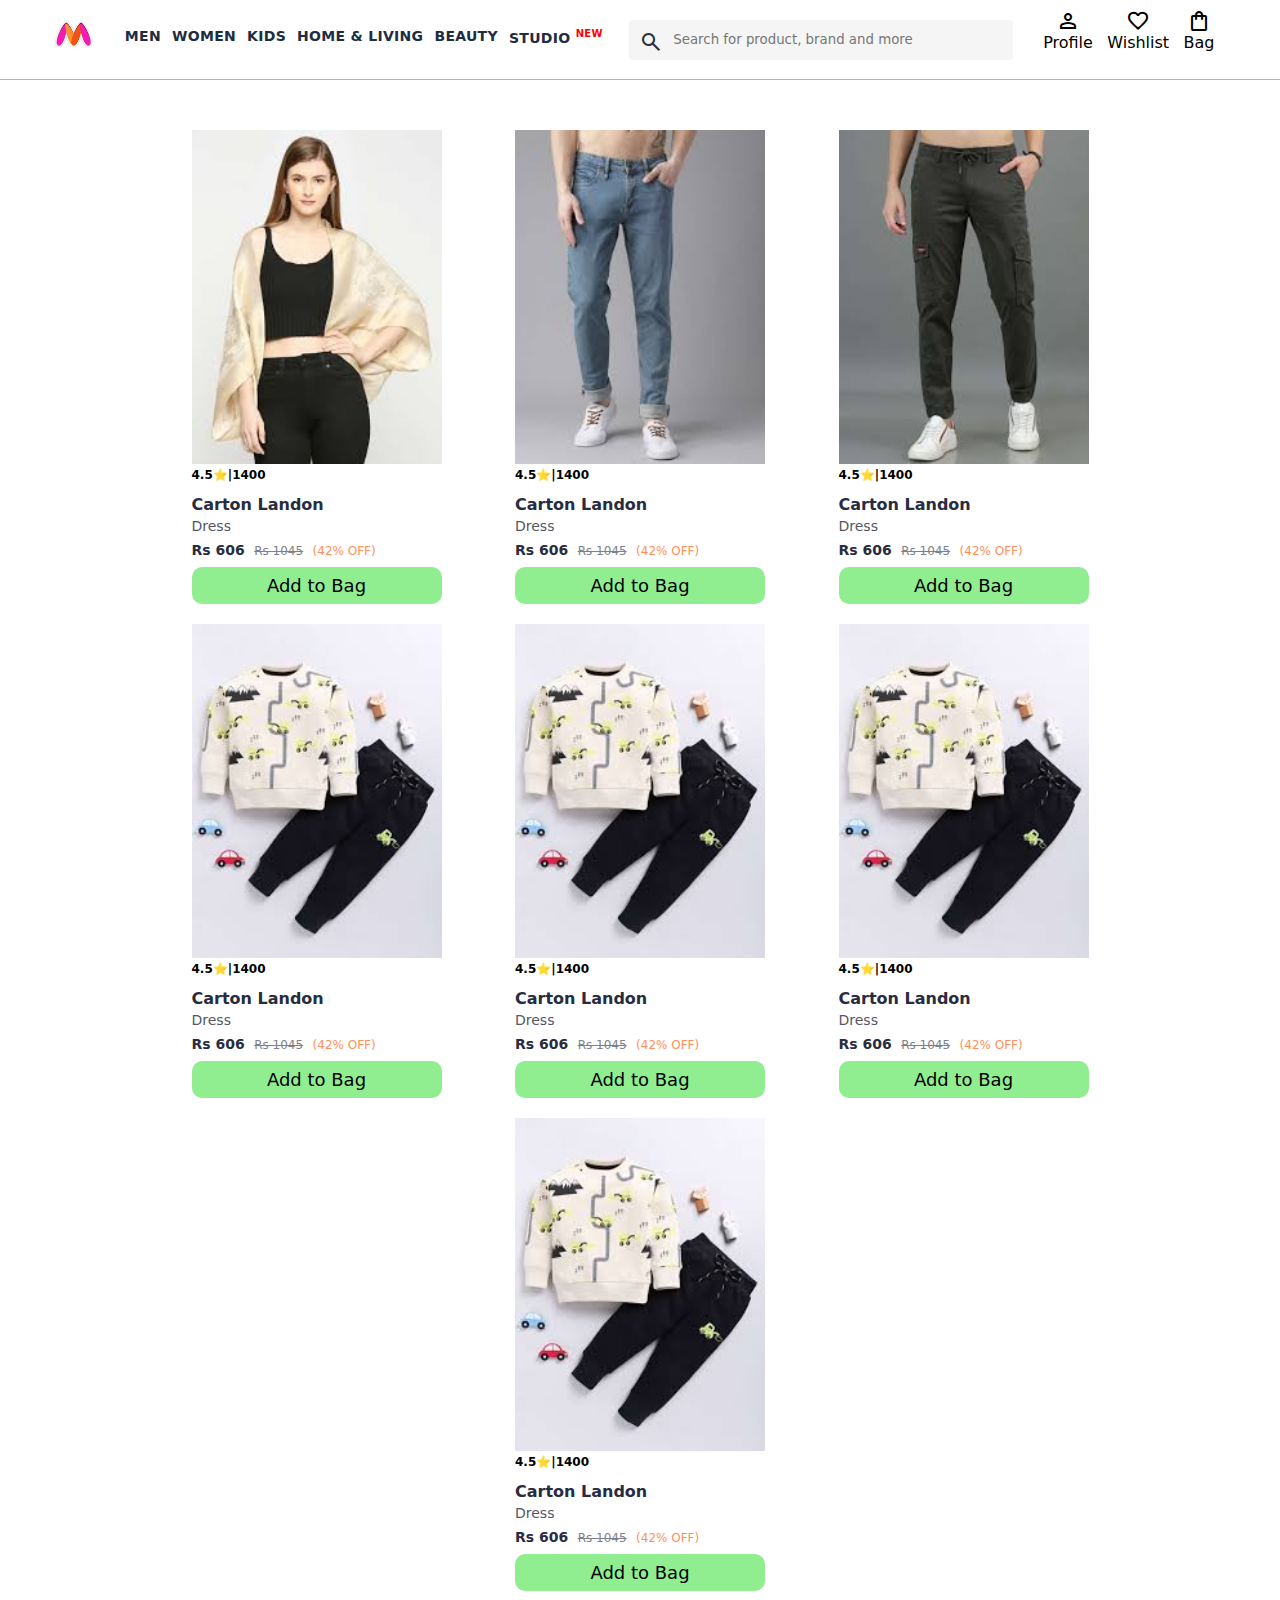
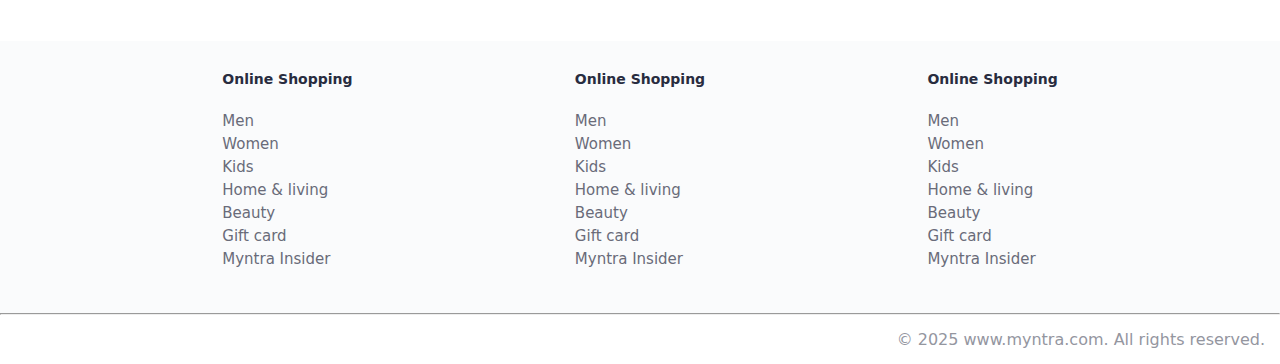
<file: myntraclone/index.html>
<!DOCTYPE html>
<html lang="en">
  <head>
    <title>Myntra Clone</title>
    <link rel="stylesheet" href="css/index.css" />
  </head>
  <body>
    <header>
      <div class="logo_container">
        <a href="#"
          ><img class="Myntra_home" src="images/logo.jpeg" alt="Myntra_home"
        /></a>
        <link
          rel="stylesheet"
          href="https://fonts.googleapis.com/css2?family=Material+Symbols+Outlined:opsz,wght,FILL,GRAD@20..48,100..700,0..1,-50..200"
        />
      </div>
      <nav class="nav_bar">
        <a href="#">Men</a>
        <a href="#">Women</a>
        <a href="#">Kids</a>
        <a href="#">Home & living</a>
        <a href="#">Beauty</a>
        <a href="#">Studio <sup>New</sup></a>
      </nav>
      <div class="search_bar">
        <span class="material-symbols-outlined search_icon"> search </span>
        <input
          class="search_input"
          placeholder="Search for product, brand and more"
        />
      </div>
      <div class="action_bar">
        <div class="action_container">
          <span class="material-symbols-outlined action_icon"> person </span>
          <span class="action_name">Profile</span>
        </div>

        <div class="action_container">
          <span class="material-symbols-outlined action_icon"> favorite </span>
          <span class="action_name">Wishlist</span>
        </div>

        <a class="action_container" href="pages/bag.html">
          <span class="material-symbols-outlined action_icon">
            shopping_bag
          </span>
          <span class="action_name">Bag</span>
          <span class="bag-item-count">0</span>
        </a>
      </div>
    </header>
    <main>
      <div class="items-container"></div>
    </main>
    <footer>
      <div class="footer_container">
        <div class="footer_column">
          <h3>Online Shopping</h3>
          <a href="#">Men</a>
          <a href="#">Women</a>
          <a href="#">Kids</a>
          <a href="#">Home & living</a>
          <a href="#">Beauty</a>
          <a href="#">Gift card</a>
          <a href="#">Myntra Insider</a>
        </div>

        <div class="footer_column">
          <h3>Online Shopping</h3>
          <a href="#">Men</a>
          <a href="#">Women</a>
          <a href="#">Kids</a>
          <a href="#">Home & living</a>
          <a href="#">Beauty</a>
          <a href="#">Gift card</a>
          <a href="#">Myntra Insider</a>
        </div>

        <div class="footer_column">
          <h3>Online Shopping</h3>
          <a href="#">Men</a>
          <a href="#">Women</a>
          <a href="#">Kids</a>
          <a href="#">Home & living</a>
          <a href="#">Beauty</a>
          <a href="#">Gift card</a>
          <a href="#">Myntra Insider</a>
        </div>
      </div>

      <hr />
      <div class="copyright">© 2025 www.myntra.com. All rights reserved.</div>
    </footer>
    <script src="data/items.js"></script>
    <script src="scripts/index.js"></script>
  </body>
</html>
</file>
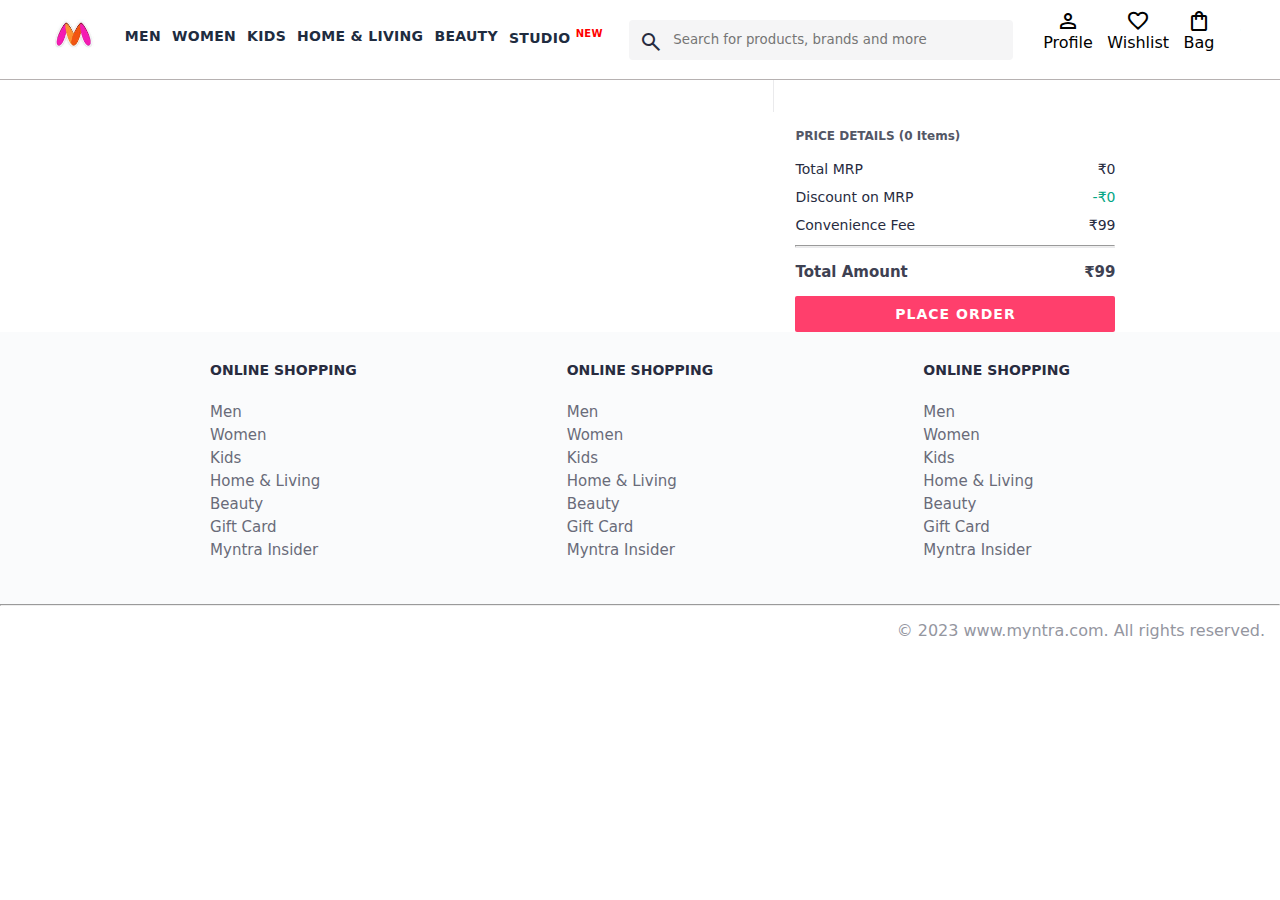
<file: myntraclone/pages/bag.html>
<!DOCTYPE html>
<html lang="en">
  <head>
    <title>Myntra Clone</title>
    <link rel="stylesheet" href="../css/index.css" />
    <link rel="stylesheet" href="../css/bag.css" />
    <link
      rel="stylesheet"
      href="https://fonts.googleapis.com/css2?family=Material+Symbols+Outlined:opsz,wght,FILL,GRAD@20..48,100..700,0..1,-50..200"
    />
  </head>
  <body>
    <header>
      <div class="logo_container">
        <a href="#"
          ><img class="Myntra_home" src="../images/logo.jpeg" alt="Myntra Home"
        /></a>
      </div>
      <nav class="nav_bar">
        <a href="#">Men</a>
        <a href="#">Women</a>
        <a href="#">Kids</a>
        <a href="#">Home & Living</a>
        <a href="#">Beauty</a>
        <a href="#">Studio <sup>New</sup></a>
      </nav>
      <div class="search_bar">
        <span class="material-symbols-outlined search_icon">search</span>
        <input
          class="search_input"
          placeholder="Search for products, brands and more"
        />
      </div>
      <div class="action_bar">
        <div class="action_container">
          <span class="material-symbols-outlined action_icon">person</span>
          <span class="action_name">Profile</span>
        </div>

        <div class="action_container">
          <span class="material-symbols-outlined action_icon">favorite</span>
          <span class="action_name">Wishlist</span>
        </div>

        <div class="action_container">
          <span class="material-symbols-outlined action_icon"
            >shopping_bag</span
          >
          <span class="action_name">Bag</span>
          <span class="bag-item-count">0</span>
        </div>
      </div>
    </header>
    <main>
      <div class="bag-page">
        <div class="bag-items-container"></div>
        <div class="bag-summary"></div>
      </div>
    </main>
    <footer>
      <div class="footer_container">
        <div class="footer_column">
          <h3>ONLINE SHOPPING</h3>

          <a href="#">Men</a>
          <a href="#">Women</a>
          <a href="#">Kids</a>
          <a href="#">Home & Living</a>
          <a href="#">Beauty</a>
          <a href="#">Gift Card</a>
          <a href="#">Myntra Insider</a>
        </div>

        <div class="footer_column">
          <h3>ONLINE SHOPPING</h3>

          <a href="#">Men</a>
          <a href="#">Women</a>
          <a href="#">Kids</a>
          <a href="#">Home & Living</a>
          <a href="#">Beauty</a>
          <a href="#">Gift Card</a>
          <a href="#">Myntra Insider</a>
        </div>

        <div class="footer_column">
          <h3>ONLINE SHOPPING</h3>

          <a href="#">Men</a>
          <a href="#">Women</a>
          <a href="#">Kids</a>
          <a href="#">Home & Living</a>
          <a href="#">Beauty</a>
          <a href="#">Gift Card</a>
          <a href="#">Myntra Insider</a>
        </div>
      </div>
      <hr />

      <div class="copyright">© 2023 www.myntra.com. All rights reserved.</div>
    </footer>
    <script src="../data/items.js"></script>
    <script src="../scripts/index.js"></script>
    <script src="../scripts/bag.js"></script>
  </body>
</html>
</file>
<file: myntraclone/css/index.css>
* {
  margin: 0;
  padding: 0;
  font-family: Assistant, system-ui, -apple-system, BlinkMacSystemFont,
    "Segoe UI", Roboto, Oxygen, Ubuntu, Cantarell, "Open Sans", "Helvetica Neue",
    sans-serif;
  box-sizing: border-box;
}
header {
  display: flex;
  background-color: #ffffff;
  height: 80px;
  justify-content: space-between;
  align-items: center;
  border-bottom: 1px solid #b6b1b1;
}
.Myntra_home {
  height: 45px;
}
.logo_container {
  margin-left: 4%;
}
.action_bar {
  margin-right: 4%;
}
.nav_bar {
  display: flex;
  min-width: 500px;
  justify-content: space-evenly;
}
.nav_bar a {
  font-size: 14px;
  letter-spacing: 0.3px;
  color: #202c3f;
  font-weight: 700;
  text-transform: uppercase;
  text-decoration: none;
  padding: 27px 0;
  border-bottom: 5px solid #ffffff;
}
.nav_bar a:hover {
  border-bottom: 4px solid #f54e77;
}
.nav_bar a sup {
  color: red;
  font-size: 10px;
}

.search_bar {
  height: 40px;
  min-width: 200px;
  width: 30%;
  display: flex;
  align-items: center;
}
.search_icon {
  box-sizing: content-box;
  height: 20px;
  padding: 10px;
  background-color: #f5f5f6;
  color: #282c3f;
  font-weight: 300px;
  border-radius: 4px 0 0 4px;
}
.search_input {
  color: #696e79;
  background-color: #f5f5f6;
  flex-grow: 1;
  height: 40px;
  border: 0;
  border-radius: 0 4px 4px 0;
}

.action_bar {
  display: flex;
  min-width: 200px;
  justify-content: space-evenly;
}
.action_container {
  display: flex;
  flex-direction: column;
  align-items: center;
}

/* Main Section */
.banner_container {
  margin: 40px 0;
}
.banner_img {
  width: 100%;
}
.category_heading {
  text-transform: uppercase;
  color: #3e4152;
  letter-spacing: 0.15em;
  font-size: 1.8rem;
  margin: 50px 0 10px 30px;
  max-height: 5em;
  font-weight: 700;
}
.category_items,
.items-container {
  display: flex;
  flex-wrap: wrap;
  justify-content: space-evenly;
}
.sale_item {
  width: 250px;
}
.footer_container {
  padding: 30px 0px 40px 0px;
  background: #fafbfc;
  display: flex;
  justify-content: space-evenly;
}
.footer_column {
  display: flex;
  flex-direction: column;
}
.footer_column h3 {
  color: #282c3f;
  font-size: 14px;
  margin-bottom: 25px;
}
.footer_column a {
  color: #696b79;
  font-size: 15px;
  text-decoration: none;
  padding-bottom: 5px;
}
.copyright {
  color: #94969f;
  text-align: end;
  padding: 15px;
}

.items-container {
  width: 80%;
  margin: 40px 10%;
}

.item-container {
  width: 250px;
  margin: 10px;
}
.item-image {
  width: 100%;
}
.rating {
  font-size: 12px;
  font-weight: 700;
}
.company-name {
  margin-top: 15px;
  font-size: 16px;
  font-weight: 700;
  line-height: 1;
  color: #282c3f;
  margin-bottom: 6px;
  overflow: hidden;
  text-overflow: ellipsis;
  white-space: nowrap;
}
.item-name {
  color: #535766;
  font-size: 14px;
  line-height: 1;
  margin-bottom: 0;
  overflow: hidden;
  text-overflow: ellipsis;
  white-space: nowrap;
  font-weight: 400;
  display: block;
}
.price {
  margin-top: 10px;
  font-size: 14px;
  line-height: 15px;
  color: #282c3f;
  white-space: nowrap;
}
.current-price {
  font-size: 14px;
  font-weight: 700;
  color: #282c3f;
}
.orignal-price {
  text-decoration: line-through;
  color: #7e818c;
  font-weight: 400;
  margin-left: 5px;
  font-size: 12px;
}
.discount {
  color: #ff905a;
  font-weight: 400;
  font-size: 12px;
  margin-left: 5px;
}
.btn-add-bag {
  margin-top: 8px;
  font-size: 18px;
  width: 100%;
  background-color: lightgreen;
  border: none;
  padding: 8px 15px;
  border-radius: 10px;
  cursor: pointer;
}
.bag-item-count {
  background-color: #f16565;
  white-space: nowrap;
  text-align: center;
  line-height: 18px;
  padding: 0 6px;
  height: 18px;
  position: relative;
  border-radius: 50%;
  font-size: 12px;
  color: #fff;
  left: 13px;
  top: -44px;
  font-weight: 700;
  cursor: pointer;
}
.action_container {
  text-decoration: none;
}
a.action_container:link {
  color: black;
}
</file>
<file: myntraclone/css/bag.css>
.bag-items-container {
  display: inline-block;
  width: 64%;
  padding-right: 20px;
  border-right: 1px solid #eaeaec;
  padding-top: 32px;
  color: #282c3f;
  font-size: 13px;
  line-height: 1.42857143;
}

.bag-page {
  width: 75%;
  margin-left: 12.5%;
}

.bag-summary {
  vertical-align: top;
  display: inline-block;
  width: 35%;
  padding: 24px 0 0 16px;
  color: #282c3f;
  font-size: 13px;
  line-height: 1.42857143;
}

.bag-details-container {
  margin-bottom: 16px;
}

.price-header {
  font-size: 12px;
  font-weight: 700;
  margin: 24px 0 16px;
  color: #535766;
}

.price-item {
  margin-bottom: 12px;
  line-height: 16px;
  font-size: 14px;
  color: #282c3f;
}

.price-item-value {
  float: right;
}

.priceDetail-base-discount {
  color: #03a685;
}

.price-footer {
  font-weight: 700;
  font-size: 15px;
  padding-top: 16px;
  border-top: 1px solid #eaeaec;
  color: #3e4152;
  line-height: 16px;
}

.btn-place-order {
  width: 100%;
  letter-spacing: 1px;
  font-size: 14px;
  font-weight: 600;
  border-radius: 2px;
  border-width: 0px;
  padding: 10px 16px;
  background-color: rgb(255, 63, 108);
  color: rgb(255, 255, 255);
  cursor: pointer;
}

.bag-item-container {
  margin-bottom: 8px;
  background: #fff;
  font-size: 14px;
  border: 1px solid #eaeaec;
  border-radius: 4px;
  position: relative;
  padding: 12px 12px 0;
}

.item-left-part {
  position: absolute;
  background: rgb(255, 242, 223);
  height: 148px;
  width: 111px;
}

.item-right-part {
  padding-left: 12px;
  position: relative;
  min-height: 148px;
  margin-left: 111px;
  margin-bottom: 12px;
}

.bag-item-img {
  width: 100%;
}

.return-period {
  display: inline-flex;
  font-size: 14px;
  padding-top: 8px;
}

.return-period-days {
  font-weight: 700;
  margin-right: 4px;
}

.delivery-details {
  margin-top: 5px;
  color: #282c3f;
  font-size: 12px;
  letter-spacing: -0.1px;
  margin-bottom: 8px;
  line-height: 15px;
}

.delivery-details-days {
  color: #03a685;
}

.remove-from-cart {
  position: absolute;
  font-size: 25px;
  top: 10px;
  right: 18px;
  width: 14px;
  height: 14px;
  cursor: pointer;
}
</file>
